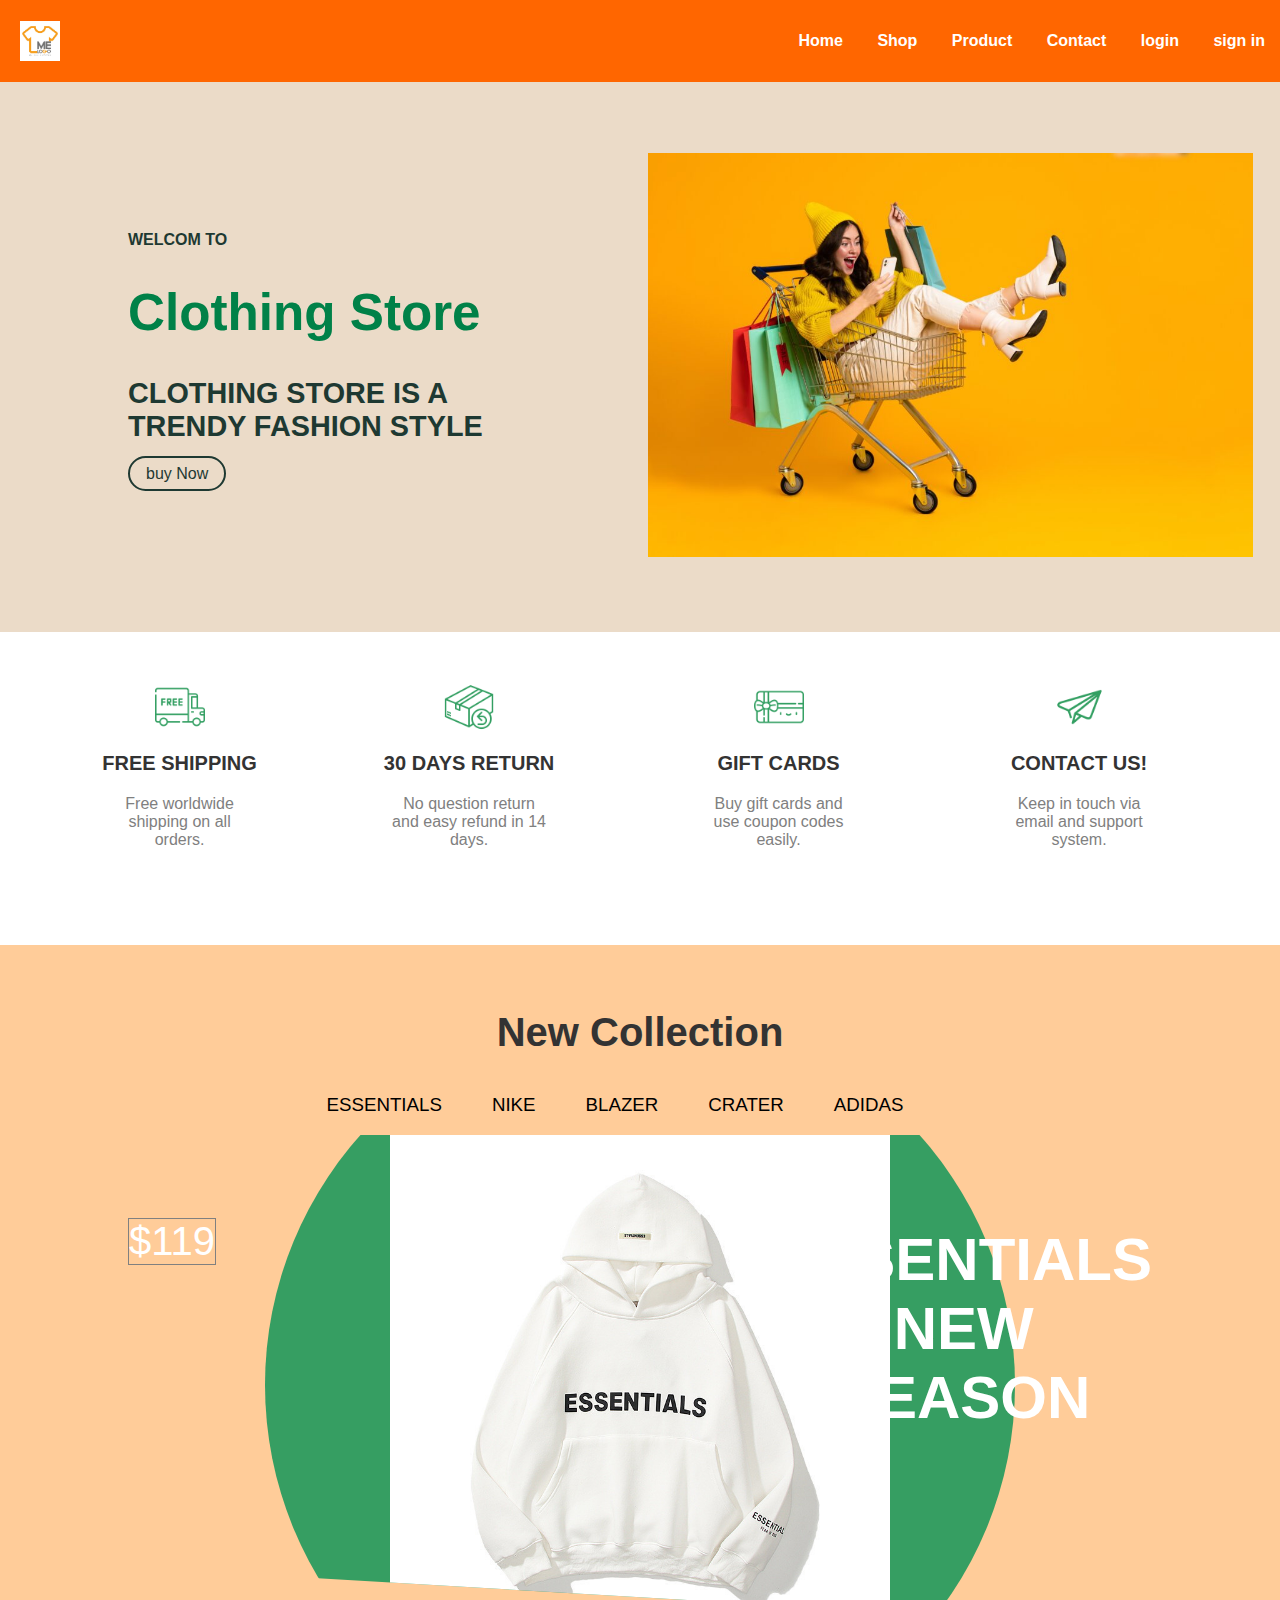
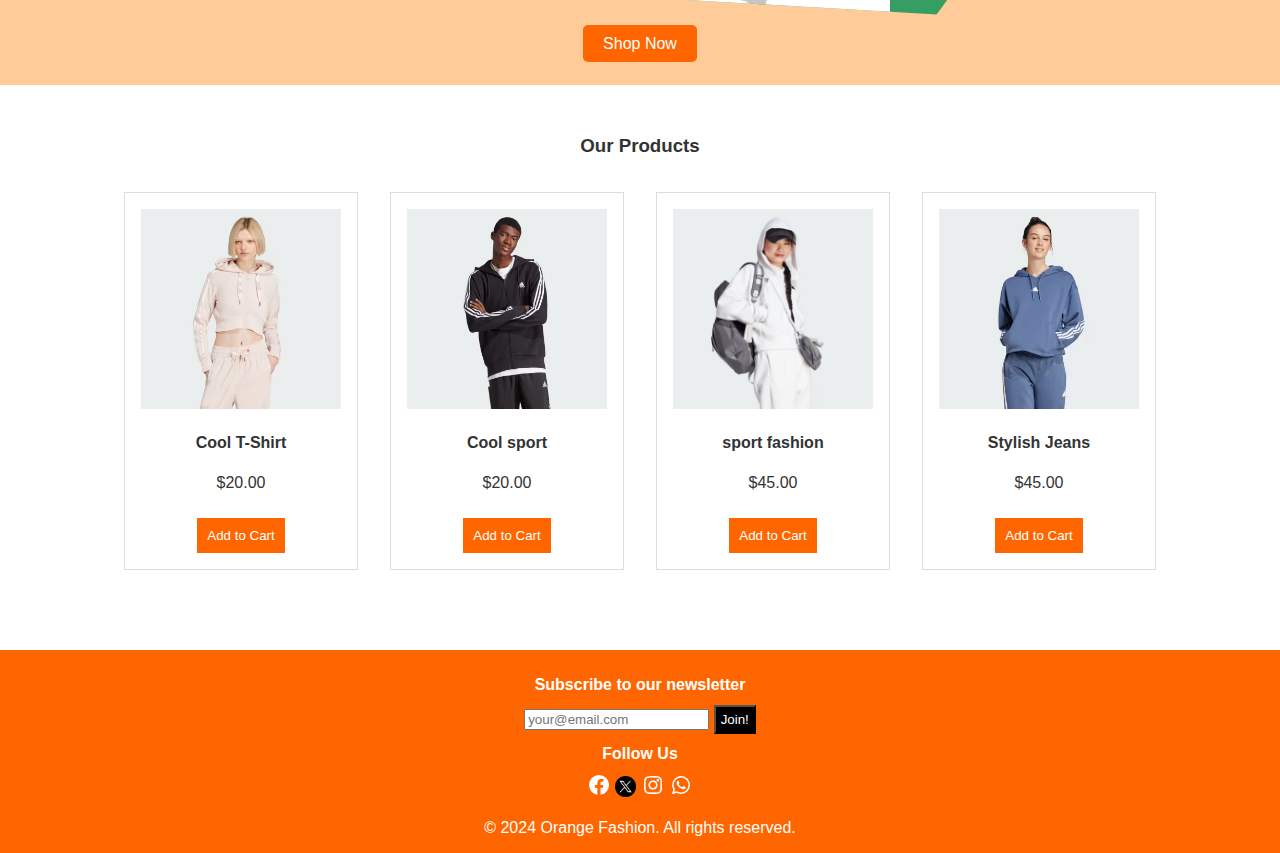
<file: index.html>
<!DOCTYPE html>
<html lang="en">
<head>
    <meta charset="UTF-8">
    <meta name="viewport" content="width=device-width, initial-scale=1.0">
    <title>Clothing Store</title>
    <link rel="stylesheet" href="style.css">
</head>
<body>
    <header>
       
        <div class="logo">
            <a href="index.html" class="logo"><img src="shirt/images.png" alt=""></a>
            <div class="bx bx-menu" id="menu-icon"></div>
        </div>
        <nav>
            <ul>
                <li><a href="index.html">Home</a></li>
                <li><a href="#New">Shop</a></li>
                <li><a href="#product">Product</a></li>
                <li><a href="contact.html">Contact</a></li>
                <li><a href="login.html">login</a></li>
                <li><a href="register.html">sign in</a></li>
            </ul>
        </nav>
    </header>

    <section class="home" id="home">
        <div class="home-text">
            <span>Welcom To</span>
            <h1>Clothing Store</h1>
            <h2>Clothing Store is a <br>Trendy fashion style</h2>
            <a href="#" class="btn">buy Now</a>
        </div>
        <div class="home-img">
            <img src="shirt/home1.jpg" alt="">
        </div>

    </section>

    <div class="features">
        <div class="feature">
            <img src="./shirt/shipping.png" alt="" class="featureIcon">
            <span class="featureTitle">FREE SHIPPING</span>
            <span class="featureDesc">Free worldwide shipping on all orders.</span>
        </div>
        <div class="feature">
            <img class="featureIcon" src="./shirt/return.png" alt="">
            <span class="featureTitle">30 DAYS RETURN</span>
            <span class="featureDesc">No question return and easy refund in 14 days.</span>
        </div>
        <div class="feature">
            <img class="featureIcon" src="./shirt/gift.png" alt="">
            <span class="featureTitle">GIFT CARDS</span>
            <span class="featureDesc">Buy gift cards and use coupon codes easily.</span>
        </div>
        <div class="feature">
            <img class="featureIcon" src="./shirt/contact.png" alt="">
            <span class="featureTitle">CONTACT US!</span>
            <span class="featureDesc">Keep in touch via email and support system.</span>
        </div>
    </div>

    
    <main>
        <section class="hero" id="New">
            <h2>New Collection</h2>

            <nav>
                <div class="navBottom">
                    <h3 class="menuItem">ESSENTIALS</h3>
                    <h3 class="menuItem">NIKE</h3>
                    <h3 class="menuItem">BLAZER</h3>
                    <h3 class="menuItem">CRATER</h3>
                    <h3 class="menuItem">ADIDAS</h3>
                </div>
            </nav>
            <div class="slider">
                <div class="sliderWrapper">
                    <div class="sliderItem">
                        <img src="./shirt/new1.jfif" alt="" class="sliderImg" width="500px">
                        <div class="sliderBg"></div>
                        <h1 class="sliderTitle">ESSENTIALS</br> NEW</br> SEASON</h1>
                        <h2 class="sliderPrice">$119</h2>
                       
                    </div>
                    <div class="sliderItem">
                        <img src="./shirt/new2.jpg" alt="" class="sliderImg" width="500px">
                        <div class="sliderBg"></div>
                        <h1 class="sliderTitle">AIR NIKE</br> NEW</br> SEASON</h1>
                        <h2 class="sliderPrice">$149</h2>
                        
                    </div>
                    <div class="sliderItem">
                        <img src="./shirt/new3.jpg" alt="" class="sliderImg" width="500px">
                        <div class="sliderBg"></div>
                        <h1 class="sliderTitle">BLAZER</br> NEW</br> SEASON</h1>
                        <h2 class="sliderPrice">$109</h2>
                        
                    </div>
                    <div class="sliderItem">
                        <img src="./shirt/new4.jfif" alt="" class="sliderImg" width="500px">
                        <div class="sliderBg"></div>
                        <h1 class="sliderTitle">CRATER</br> NEW</br> SEASON</h1>
                        <h2 class="sliderPrice">$129</h2>
                        
                    </div>
                    <div class="sliderItem">
                        <img src="./shirt/new5.webp" alt="" class="sliderImg" width="500px">
                        <div class="sliderBg"></div>
                        <h1 class="sliderTitle">HIPPIE</br> NEW</br> SEASON</h1>
                        <h2 class="sliderPrice">$99</h2>
                        
                    </div>
                </div>
            </div>


            <a href="shop.html" class="shop-now-btn">Shop Now</a>

        </section>

        <section class="products" id="product">
            <h3>Our Products</h3>
            <div class="product-list">
                <div class="product-item">
                    <img src="shirt/p4.avif" alt="T-Shirt">
                    <h4>Cool T-Shirt</h4>
                    <p>$20.00</p>
                    <button>Add to Cart</button>
                </div>
                <div class="product-item">
                    <img src="shirt/p5.avif" alt="T-Shirt">
                    <h4>Cool sport</h4>
                    <p>$20.00</p>
                    <button>Add to Cart</button>
                </div>
                <div class="product-item">
                    <img src="shirt/p6.avif" alt="Jeans">
                    <h4>sport fashion</h4>
                    <p>$45.00</p>
                    <button>Add to Cart</button>
                </div>
                <div class="product-item">
                    <img src="shirt/p8.avif" alt="Jeans">
                    <h4>Stylish Jeans</h4>
                    <p>$45.00</p>
                    <button>Add to Cart</button>
                </div>
               
            </div>
        </section>
    </main>

    
    <footer>
        <div class="footerRight">
            <div class="footerRightMenu">
                <h1 class="fMenuTitle">Subscribe to our newsletter</h1>
                <div class="fMail">
                    <input type="text" placeholder="your@email.com" class="fInput">
                    <button class="fButton">Join!</button>
                </div>
            </div>
            <div class="footerRightMenu">
                <h1 class="fMenuTitle">Follow Us</h1>
                <div class="fIcons">
                    <img src="./shirt/facebook.png" alt="" class="fIcon">
                    <img src="./shirt/x-icon.png" alt="" class="fIcon" width="21px">
                    <img src="./shirt/instagram.png" alt="" class="fIcon">
                    <img src="./shirt/whatsapp.png" alt="" class="fIcon">
                </div><br>
            </div>
            <div class="footerRightMenu">
                <span class="copyright">&copy; 2024 Orange Fashion. All rights reserved.</span>
            </div>
        </div>
    </footer>

    <script src="main.js"></script>
</body>
</html>
</file>
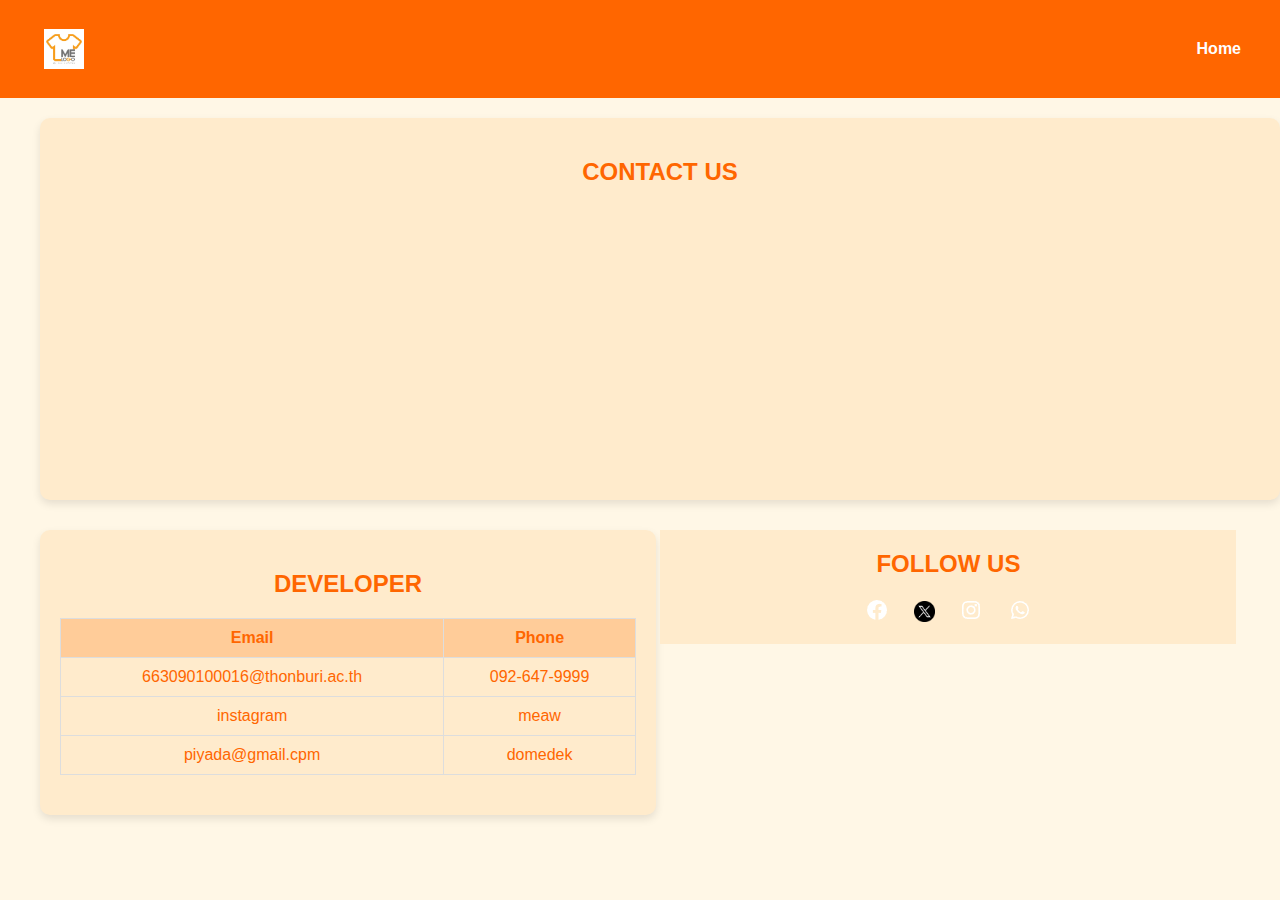
<file: contact.html>
<!DOCTYPE html>
<html lang="en">
<head>
    <meta charset="UTF-8">
    <meta name="viewport" content="width=device-width, initial-scale=1.0">
    <title>Contact Page</title>
    <link rel="stylesheet" href="contact.css">
</head>
<body>
    
    <header>
       
        <div class="logo">
            <a href="index.html" class="logo"><img src="shirt/images.png" alt=""></a>
            <div class="bx bx-menu" id="menu-icon"></div>
        </div>
        <nav>
            <ul>
                <li><a href="index.html">Home</a></li>
                
            </ul>
        </nav>
    </header>

    <div class="container">
       
        <div class="contact-section">
            <h2>CONTACT US</h2>
            <div class="map-container">
                <iframe
                    src="https://www.google.com/maps/embed?pb=!1m18!1m12!1m3!1d3875.6690101160845!2d100.46591!3d13.740975!2m3!1f0!2f0!3f0!3m2!1i1024!2i768!4f13.1!3m3!1m2!1s0x30e299b441484ffb%3A0x4b297997ff9ccbd3!2sThon+Buri+Vocational+Education+College!5e0!3m2!1sen!2sth!4v1692282187626!5m2!1sen!2sth"
                    width="100%" height="250" style="border:0;" allowfullscreen="" loading="lazy"
                    referrerpolicy="no-referrer-when-downgrade">></iframe>
            </div>
        </div>

        <div class="row">
           
            <div class="support-section">
                <h2>DEVELOPER</h2>
                <table>
                    <tr>
                        <th>Email</th>
                        <th>Phone</th>
                    </tr>
                    <tr>
                        <td>663090100016@thonburi.ac.th</td>
                        <td>092-647-9999</td>
                    </tr>
                    <tr>
                        <td>instagram</td>
                        <td>meaw</td>
                    </tr>
                    <tr>
                        <td>piyada@gmail.cpm</td>
                        <td>domedek</td>
                    </tr>
                </table>
            </div>
            
           
            <div class="col follow-us">
                <h2>FOLLOW US</h2>
                <ul>
                    <li><a href="#" class="facebook"><img src="./shirt/facebook.png" alt="" class="fIcon"></a></li>
                    <li><a href="#" class="twitter"><img src="./shirt/x-icon.png" alt="" class="fIcon" width="21px"></a></li>
                    <li><a href="#" class="instagram"><img src="./shirt/instagram.png" alt="" class="fIcon"></a></li>
                    <li><a href="#" class="youtube"><img src="./shirt/whatsapp.png" alt="" class="fIcon"></a></li>
                </ul>
            </div>
        </div>
    </div>
</body>
</html>
</file>
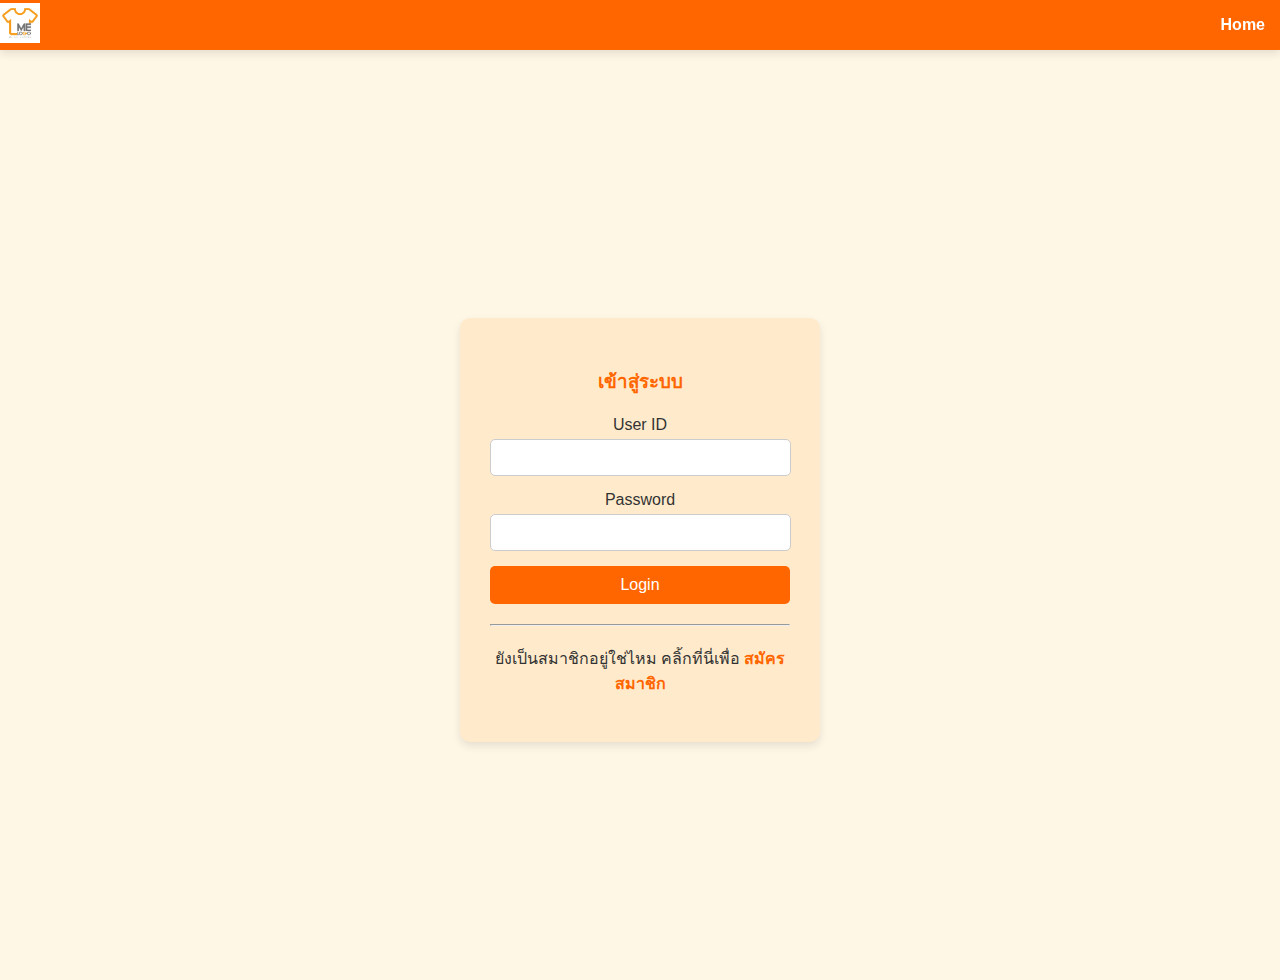
<file: login.html>
<!DOCTYPE html>
<html lang="en">
<head>
    <meta charset="UTF-8">
    <meta name="viewport" content="width=device-width, initial-scale=1.0">
    <title>Login Page</title>
    <link rel="stylesheet" href="login.css">
</head>
<body>

    <header>
        <div class="logo">
            <a href="index.html" class="logo"><img src="shirt/images.png" alt=""></a>
            <div class="bx bx-menu" id="menu-icon"></div>
        </div>
        <nav>
            <ul>
                <li><a href="index.html">Home</a></li>
                
            </ul>
        </nav>
    </header>


    <div class="con">
        <h3 class="mt-4">เข้าสู่ระบบ</h3>
        <form action="shop.html" onsubmit="return validateForm()">                
            <div class="mb-3">
                <label for="username">User ID</label>
                <input type="text" name="username" id="username">
            </div>
            <div class="mb-3">
                <label for="password">Password</label>
                <input type="password" name="password" id="password">
            </div>
            <button type="submit">Login</button>
        </form>
        <hr>
        <p>ยังเป็นสมาชิกอยู่ใช่ไหม คลิ้กที่นี่เพื่อ <a href="register.html">สมัครสมาชิก</a></p>
    </div>
</body>
<script src="login.js"></script>
</html>
</file>
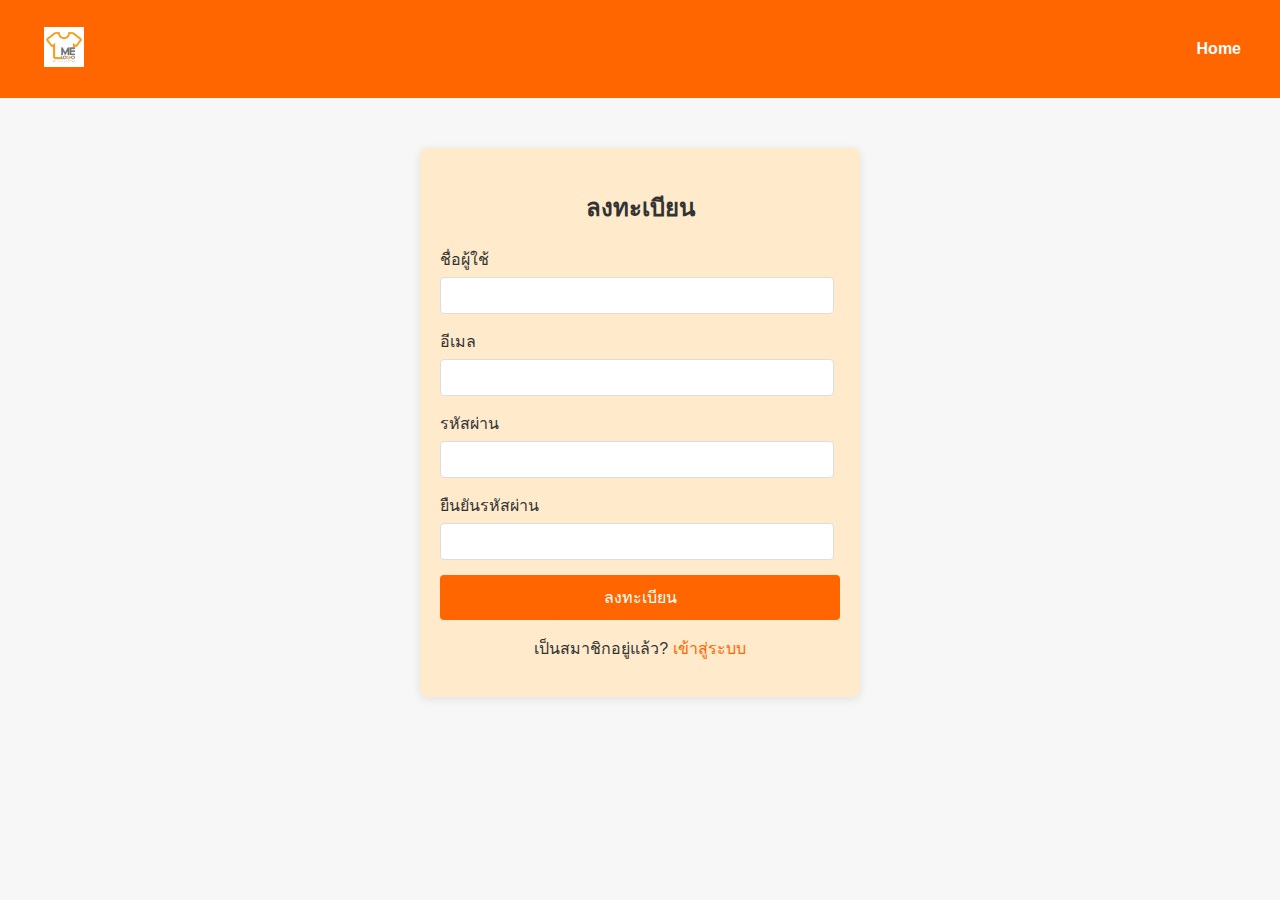
<file: register.html>
<!DOCTYPE html>
<html lang="en">
<head>
    <meta charset="UTF-8">
    <meta name="viewport" content="width=device-width, initial-scale=1.0">
    <title>Register Page</title>
    <link rel="stylesheet" href="register.css">
</head>
<body>
    <header>
        <div class="logo">
            <a href="index.html"><img src="shirt/images.png" alt="Logo"></a>
        </div>
        <nav>
            <ul>
                <li><a href="index.html">Home</a></li>
                
            </ul>
        </nav>
    </header>
    <div class="container">
        <h2>ลงทะเบียน</h2>
        <form action="login.html" onsubmit="return validateForm()">
            <div class="form-group">
                <label for="username">ชื่อผู้ใช้</label>
                <input type="text" id="username" required>
            </div>
            <div class="form-group">
                <label for="email">อีเมล</label>
                <input type="email" id="email" required>
            </div>
            <div class="form-group">
                <label for="password">รหัสผ่าน</label>
                <input type="password" id="password" required>
            </div>
            <div class="form-group">
                <label for="confirm-password">ยืนยันรหัสผ่าน</label>
                <input type="password" id="confirm-password" required>
            </div>
            <button type="submit">ลงทะเบียน</button>
        </form>
        <p>เป็นสมาชิกอยู่แล้ว? <a href="login.html">เข้าสู่ระบบ</a></p>
    </div>
    <script src="register.js"></script>
</body>
</html>
</file>
<file: style.css>
body {
  font-family: "Arial", sans-serif;
  margin: 0;
  padding: 0;
  background-color: #fff;
  color: #333;
}

:root {
  --main-color: #008148;
  --second-color: #1e3932;
  text-decoration: none;
}

.logo {
  display: flex;
  align-items: center;
}
.logo img {
  width: 40px;
  margin-left: 50%;
}

header {
  background-color: #ff6600;
  color: white;
  padding: 1em 0;
  text-align: center;
  display: flex;
  z-index: 1000;
  justify-content: space-between;
}

header .logo h1 {
  margin: 0;
}

nav ul {
  list-style-type: none;
  padding: 0;

}

nav ul li {
  display: inline;
  margin: 0 15px;
}

nav ul li a {
  color: white;
  text-decoration: none;
  font-weight: bold;
}
.navBottom {
  display: flex;
  align-items: center;
  justify-content: center;
}

.btn {
    padding: 7px 16px;
    border: 2px solid var(--second-color);
    border-radius: 40px;
    color: var(--second-color);
    font-weight: 500;
    text-decoration: none;
}

.menuItem {
  margin-right: 50px;
  cursor: pointer;
  color: rgb(0, 0, 0);
  font-weight: 400;
}

.features {
  display: flex;
  align-items: center;
  justify-content: space-between;
  padding: 50px;
}

.feature {
  display: flex;
  flex-direction: column;
  align-items: center;
  text-align: center;
}

.featureIcon {
  width: 50px;
  height: 50px;
}

.featureTitle {
  font-size: 20px;
  font-weight: 600;
  margin: 20px;
}

.featureDesc {
  color: gray;
  width: 50%;
  height: 100px;
}

section {
  padding: 50px 10%;
}
.home {
  width: 80%;
  min-height: 50vh;
  display: flex;
  flex-wrap: wrap;
  align-items: center;
  background: #ebdbc8;
  gap: 1rem;
}

.home-text {
  flex: 1 1 17rem;
}

.home-img {
  flex: 1 1 17rem;
}
.home-img img {
  animation: animate 3s linear infinite;
  width: 120%;
  
}

.home-text span {
  font-size: 1rem;
  text-transform: uppercase;
  font-weight: 600;
  color: var(--second-color);
}

.home-text h1 {
  font-size: 3.2rem;
  color: var(--main-color);
  font-weight: bolder;
}

.home-text h2 {
  font-size: 1.8rem;
  font-weight: 600;
  color: var(--second-color);
  text-transform: uppercase;
  margin: 0.5rem 0 1.4rem;
}

.slider {
  background: url("https://png.pngtree.com/thumb_back/fw800/background/20230721/pngtree-brick-wallpaper-with-orange-hue-in-high-definition-4k-resolution-expertly-image_3714289.jpg");
  clip-path: polygon(0 0, 100% 0, 100% 100%, 0 85%);
  overflow: hidden;
}

.sliderWrapper {
  display: flex;
  width: 500vw;
  transition: all 1.5s ease-in-out;
}

.sliderItem {
  width: 100vw;
  display: flex;
  align-items: center;
  justify-content: center;
  position: relative;
}

.sliderBg {
  width: 750px;
  height: 750px;
  border-radius: 50%;
  position: absolute;
}
.sliderImg {
  z-index: 1;
}

.sliderTitle {
  position: absolute;
  top: 10%;
  right: 10%;
  font-size: 60px;
  font-weight: 900;
  text-align: center;
  color: white;
  z-index: 1;
}

.sliderPrice {
  position: absolute;
  top: 10%;
  left: 10%;
  font-size: 60px;
  font-weight: 300;
  text-align: center;
  color: white;
  border: 1px solid gray;
  z-index: 1;
}

.buyButton:hover {
  background-color: white;
  color: black;
}

.sliderItem:nth-child(1) .sliderBg {
  background-color: #369e62;
}
.sliderItem:nth-child(2) .sliderBg {
  background-color: rebeccapurple;
}
.sliderItem:nth-child(3) .sliderBg {
  background-color: teal;
}
.sliderItem:nth-child(4) .sliderBg {
  background-color: cornflowerblue;
}
.sliderItem:nth-child(5) .sliderBg {
  background-color: rgb(124, 115, 80);
}

.hero {
  background-color: #ffcc99;
  padding: 2em 0;
  text-align: center;
}

.hero h2 {
  font-size: 2.5em;
  margin-bottom: 0.5em;
}

.hero p {
  font-size: 1.2em;
}

.shop-now-btn {
  background-color: #ff6600;
  color: white;
  padding: 10px 20px;
  text-decoration: none;
  border-radius: 5px;
}

.shop-now-btn:hover {
  background-color: #e65c00;
}


.products {
  padding: 2em 0;
  text-align: center;
}

.product-list {
  display: flex;
  justify-content: center;
  flex-wrap: wrap;
}

.product-item {
  margin: 1em;
  padding: 1em;
  border: 1px solid #ddd;
  width: 200px;
  text-align: center;
}

.product-item img {
  width: 100%;
  height: auto;
}

.product-item button {
  background-color: #ff6600;
  color: white;
  border: none;
  padding: 10px;
  margin-top: 10px;
  cursor: pointer;
}

.product-item button:hover {
  background-color: #e65c00;
}

footer {
  background-color: #ff6600;
  color: white;
  text-align: center;
  padding: 1em 0;
  margin-top: 2em;
}

.fMenuTitle {
  font-size: 16px;
}

.fButton {
  padding: 5px;
  background-color: black;
  color: white;
}
</file>
<file: contact.css>
body {
  font-family: Arial, sans-serif;
  margin: 0;
  padding: 0;
  background-color: #fff7e6; /* สีพื้นหลังอ่อน */
  color: #333;
}

.logo {
  display: flex;
  align-items: center;
}
.logo img {
  width: 40px;
  margin-left: 50%;
}

header {
  background-color: #ff6600;
  color: white;
  padding: 1.5em;
  text-align: center;
  display: flex;
  justify-content: space-between;
}

header .logo h1 {
  margin: 0;
}

nav ul {
  list-style-type: none;
  padding: 0;
}

nav ul li {
  display: inline;
  margin: 0 15px;
}

nav ul li a {
  color: white;
  text-decoration: none;
  font-weight: bold;
}
.navBottom {
  display: flex;
  align-items: center;
  justify-content: center;
}

.btn {
  padding: 7px 16px;
  border: 2px solid var(--second-color);
  border-radius: 40px;
  color: var(--second-color);
  font-weight: 500;
  text-decoration: none;
}

h2 {
  color: #ff6600; /* ใช้สีส้มในหัวข้อ */
  text-align: center;
}

.container {
  width: 100%;
  max-width: 1200px;
  margin: 0 auto;
  padding: 20px;
}

.contact-section,
.support-section {
  background-color: #ffebcc; /* สีส้มอ่อน */
  padding: 20px;
  border-radius: 10px;
  margin-bottom: 30px;
  box-shadow: 0 4px 8px rgba(0, 0, 0, 0.1);
}

.contact-section h2,
.support-section h2 {
  margin-bottom: 20px;
}

.map-container {
  margin-bottom: 20px;
}

.support-section table {
  width: 100%;
  border-collapse: collapse;
  margin: 20px 0;
}

.support-section th,
.support-section td {
  border: 1px solid #ddd;
  padding: 10px;
  text-align: center;
  color: #ff6600; /* สีส้ม */
}

.support-section th {
  background-color: #ffcc99; /* สีส้มอ่อน */
}

.follow-us {
  border-collapse: collapse;
  background-color: #ffebcc;
}
.follow-us ul {
  list-style-type: none;
  padding: 0;
  text-align: center;
}

.follow-us ul li {
  display: inline-block;
  margin: 0 10px;
}

.follow-us ul li a {
  font-size: 24px;
  color: #ff6600; /* สีส้ม */
  text-decoration: none;
}

.follow-us ul li a:hover {
  color: #e65c00; /* สีส้มเข้มเมื่อ hover */
}

.follow-us h2 {
  margin-bottom: 20px;
}

@media (min-width: 768px) {
  .contact-section,
  .support-section,
  .follow-us {
    display: inline-block;
    vertical-align: top;
    width: 48%;
  }

  .support-section,
  .follow-us {
    margin-top: 0;
  }

  .contact-section {
    width: 100%;
  }
}
</file>
<file: login.css>
body {
    font-family: Arial, sans-serif;
    background-color: #fff7e6; 
    margin: 0;
    padding-top: 80px; 
    display: flex;
    justify-content: center;
    align-items: center;
    flex-direction: column;
    height: 100vh;
}

/* Header */
header {
    width: 100%;
    background-color: #ff6600;
    display: flex;
    justify-content: space-between;
    align-items: center;
    box-shadow: 0 4px 8px rgba(0, 0, 0, 0.1);
    position: fixed; 
    top: 0;
    z-index: 1000; 
}

.logo img {
    width: 40px; /
    
}

nav ul {
    list-style-type: none;
    padding: 0;
  }

  nav ul li {
    display: inline;
    margin: 0 15px;
  }


nav ul li a {
    color: white;
    text-decoration: none;
    font-weight: bold;
}

nav ul li a:hover {
    text-decoration: underline;
}

.con {
    background-color: #ffebcc; 
    padding: 30px;
    border-radius: 10px;
    box-shadow: 0 4px 8px rgba(0, 0, 0, 0.1);
    text-align: center;
    width: 300px;
}

h3 {
    color: #ff6600; 
    margin-bottom: 20px;
}

form {
    display: flex;
    flex-direction: column;
    gap: 15px;
}

.mb-3 label {
    display: block;
    margin-bottom: 5px;
    color: #333;
}

.mb-3 input {
    width: 93%;
    padding: 10px;
    border: 1px solid #ccc;
    border-radius: 5px;
}

button {
    background-color: #ff6600; 
    color: white;
    border: none;
    padding: 10px;
    font-size: 16px;
    border-radius: 5px;
    cursor: pointer;
    transition: background-color 0.3s;
}

button:hover {
    background-color: #e65c00; 
}

hr {
    margin: 20px 0;
}

p {
    color: #333;
}

a {
    color: #ff6600; 
    text-decoration: none;
    font-weight: bold;
}

a:hover {
    text-decoration: underline;
}
</file>
<file: register.css>
body {
    font-family: Arial, sans-serif;
    background-color: #f7f7f7; 
    margin: 0;
    padding: 0;
}

.logo {
    display: flex;
    align-items: center;
  }
  .logo img {
    width: 40px;
    margin-left: 50%;
  }
  
  header {
    background-color: #ff6600;
    color: white;
    padding: 1.5em;
    text-align: center;
    display: flex;
    justify-content: space-between;
  }
  
  header .logo h1 {
    margin: 0;
  }
  
  nav ul {
    list-style-type: none;
    padding: 0;
  }
  
  nav ul li {
    display: inline;
    margin: 0 15px;
  }
  
  nav ul li a {
    color: white;
    text-decoration: none;
    font-weight: bold;
  }
  .navBottom {
    display: flex;
    align-items: center;
    justify-content: center;
  }
  
  .btn {
    padding: 7px 16px;
    border: 2px solid var(--second-color);
    border-radius: 40px;
    color: var(--second-color);
    font-weight: 500;
    text-decoration: none;
  }

.container {
    max-width: 400px;
    margin: 50px auto;
    padding: 20px;
    background-color: #ffebcc; 
    border-radius: 8px;
    box-shadow: 0 2px 10px rgba(0, 0, 0, 0.1);
}

h2 {
    text-align: center;
    color: #333;
}

.form-group {
    margin-bottom: 15px;
}

label {
    display: block;
    margin-bottom: 5px;
    color: #333; 
}

input {
    width: 93%;
    padding: 10px;
    border: 1px solid #ddd;
    border-radius: 4px;
}

button {
    width: 100%;
    padding: 10px;
    background-color: #ff6600; 
    border: none;
    border-radius: 4px;
    color: white;
    font-size: 16px;
    cursor: pointer;
}

button:hover {
    background-color: #1e911a; 
}

p {
    text-align: center;
    color: #333; 
}

a {
    color: #ff6600; 
    text-decoration: none;
}

a:hover {
    text-decoration: underline;
}
</file>
